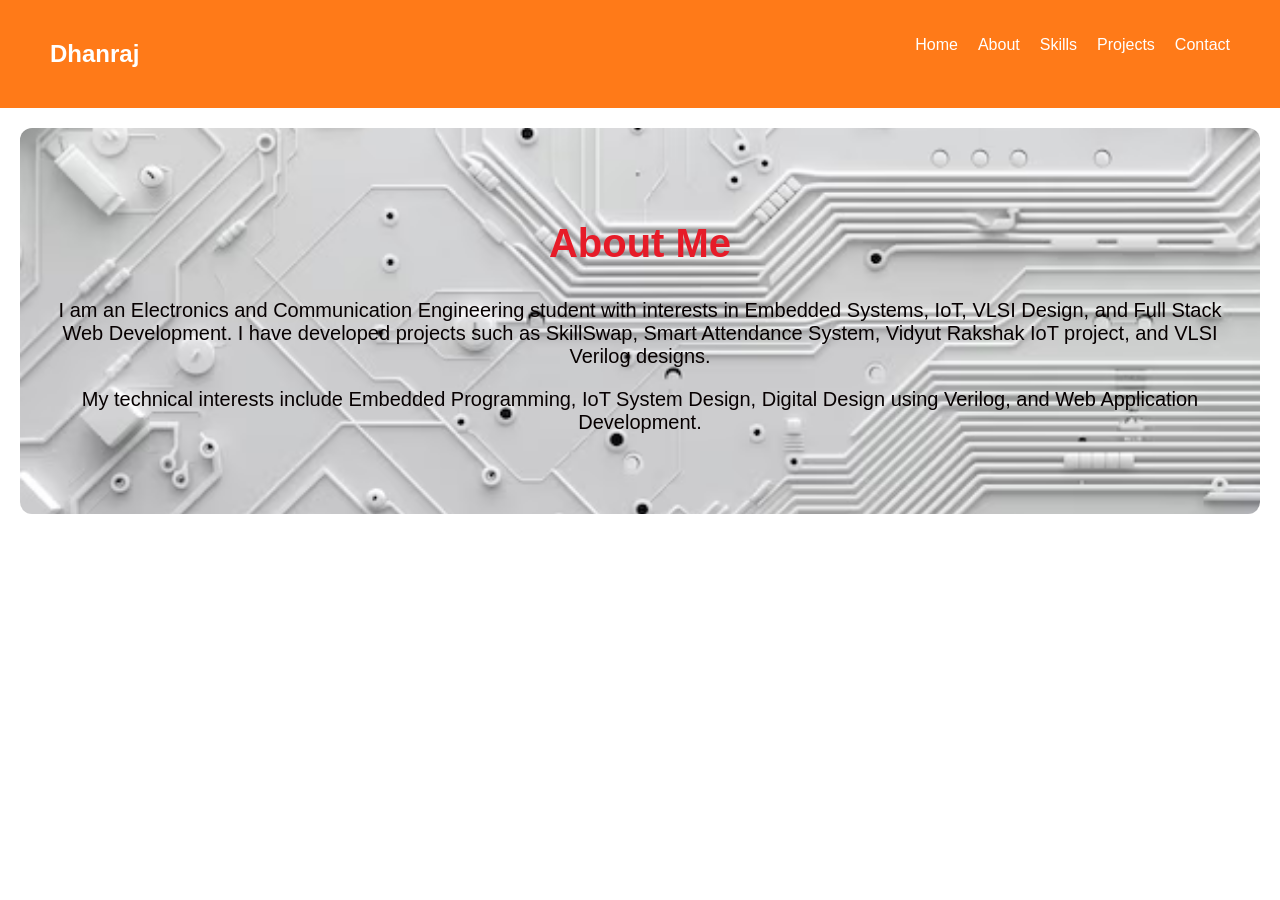
<file: about.html>
<!DOCTYPE html>
<html lang="en">

<head>
    <meta charset="UTF-8">
    <meta name="viewport" content="width=device-width, initial-scale=1.0">
    <title>About Me</title>
    <link rel="stylesheet" href="style.css">
</head>

<body class="about-page">

    <nav class="navbar">
        <h2 class="logo">Dhanraj</h2>
        <ul>
            <li><a href="index.html">Home</a></li>
            <li><a href="about.html">About</a></li>
            <li><a href="skills.html">Skills</a></li>
            <li><a href="projects.html">Projects</a></li>
            <li><a href="contact.html">Contact</a></li>
        </ul>
    </nav>

    <section class="page-content">
        <h1>About Me</h1>
        <p>
            I am an Electronics and Communication Engineering student with interests in Embedded Systems,
            IoT, VLSI Design, and Full Stack Web Development. I have developed projects such as SkillSwap,
            Smart Attendance System, Vidyut Rakshak IoT project, and VLSI Verilog designs.
        </p>

        <p>
            My technical interests include Embedded Programming, IoT System Design, Digital Design using Verilog,
            and Web Application Development.
        </p>
    </section>

</body>

</html>
</file>
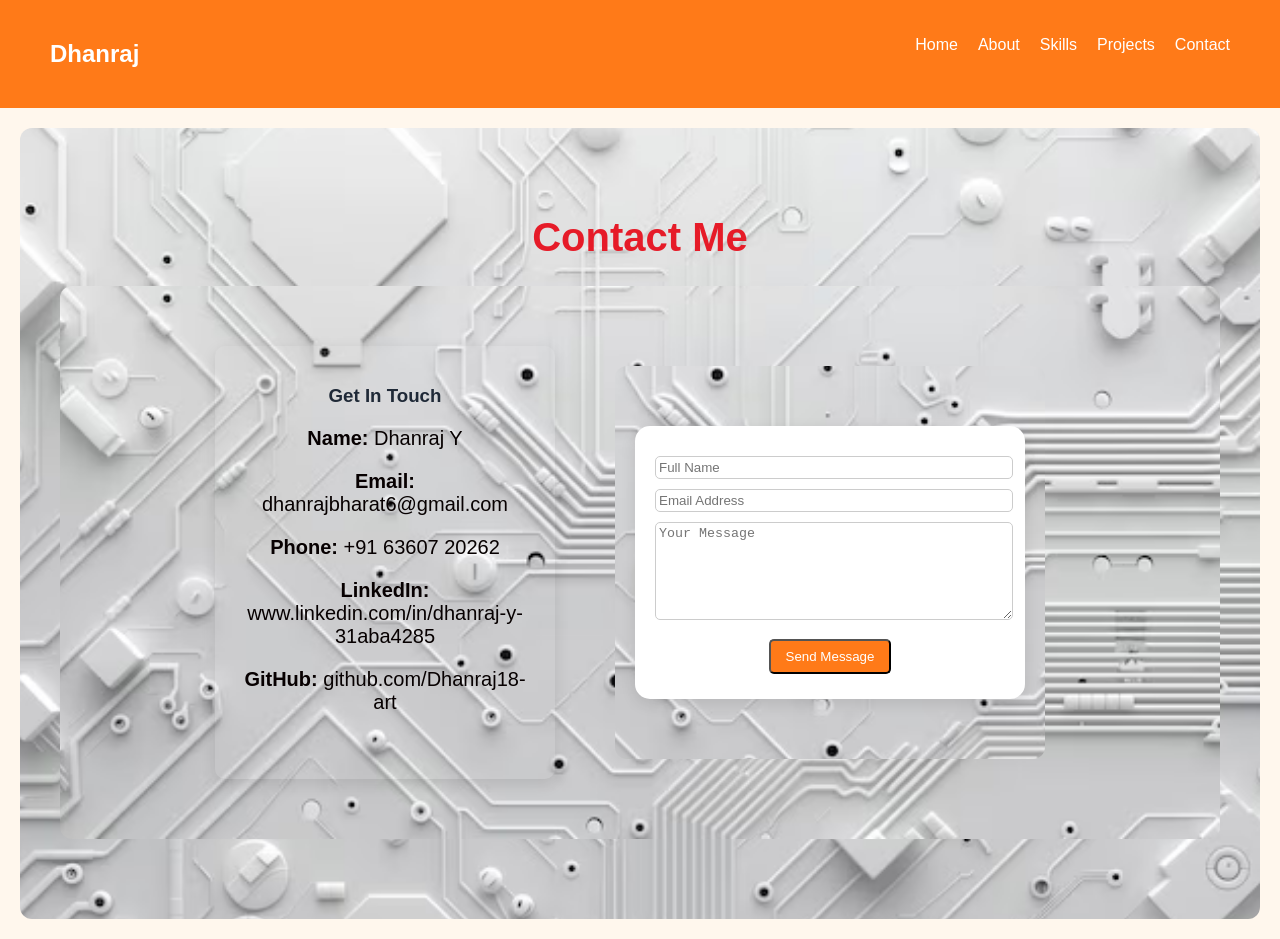
<file: contact.html>
<!DOCTYPE html>
<html lang="en">

<head>
    <meta charset="UTF-8">
    <meta name="viewport" content="width=device-width, initial-scale=1.0">
    <title>Contact Me</title>
    <link rel="stylesheet" href="style.css">
</head>

<body class="orange-page">

    <!-- Navbar -->
    <nav class="navbar">
        <h2 class="logo">Dhanraj</h2>
        <ul>
            <li><a href="index.html">Home</a></li>
            <li><a href="about.html">About</a></li>
            <li><a href="skills.html">Skills</a></li>
            <li><a href="projects.html">Projects</a></li>
            <li><a href="contact.html">Contact</a></li>
        </ul>
    </nav>

    <!-- Contact Section -->
    <div class="page-content">
        <h1>Contact Me</h1>

        <div class="contact-container">

            <!-- Contact Info -->
            <div class="contact-info">
                <h3>Get In Touch</h3>
                <p><b>Name:</b> Dhanraj Y</p>
                <p><b>Email:</b> dhanrajbharat6@gmail.com</p>
                <p><b>Phone:</b> +91 63607 20262</p>
                <p><b>LinkedIn:</b> www.linkedin.com/in/dhanraj-y-31aba4285</p>
                <p><b>GitHub:</b> github.com/Dhanraj18-art</p>
            </div>

            <!-- Contact Form -->
            <div class="contact-container">


                <form action="https://formsubmit.co/dhanrajbharat6@gmail.com" method="POST" class="contact-form">

                    <input type="text" name="name" placeholder="Full Name" required>

                    <input type="email" name="email" placeholder="Email Address" required>

                    <textarea name="message" placeholder="Your Message" rows="6" required></textarea>

                    <!-- FormSubmit Settings -->
                    <input type="hidden" name="_captcha" value="false">
                    <input type="hidden" name="_subject" value="New Portfolio Contact!">

                    <button type="submit" class="btn-orange">Send Message</button>
                </form>
            </div>
        </div>

    </div>
    </div>

</body>

</html>
</file>
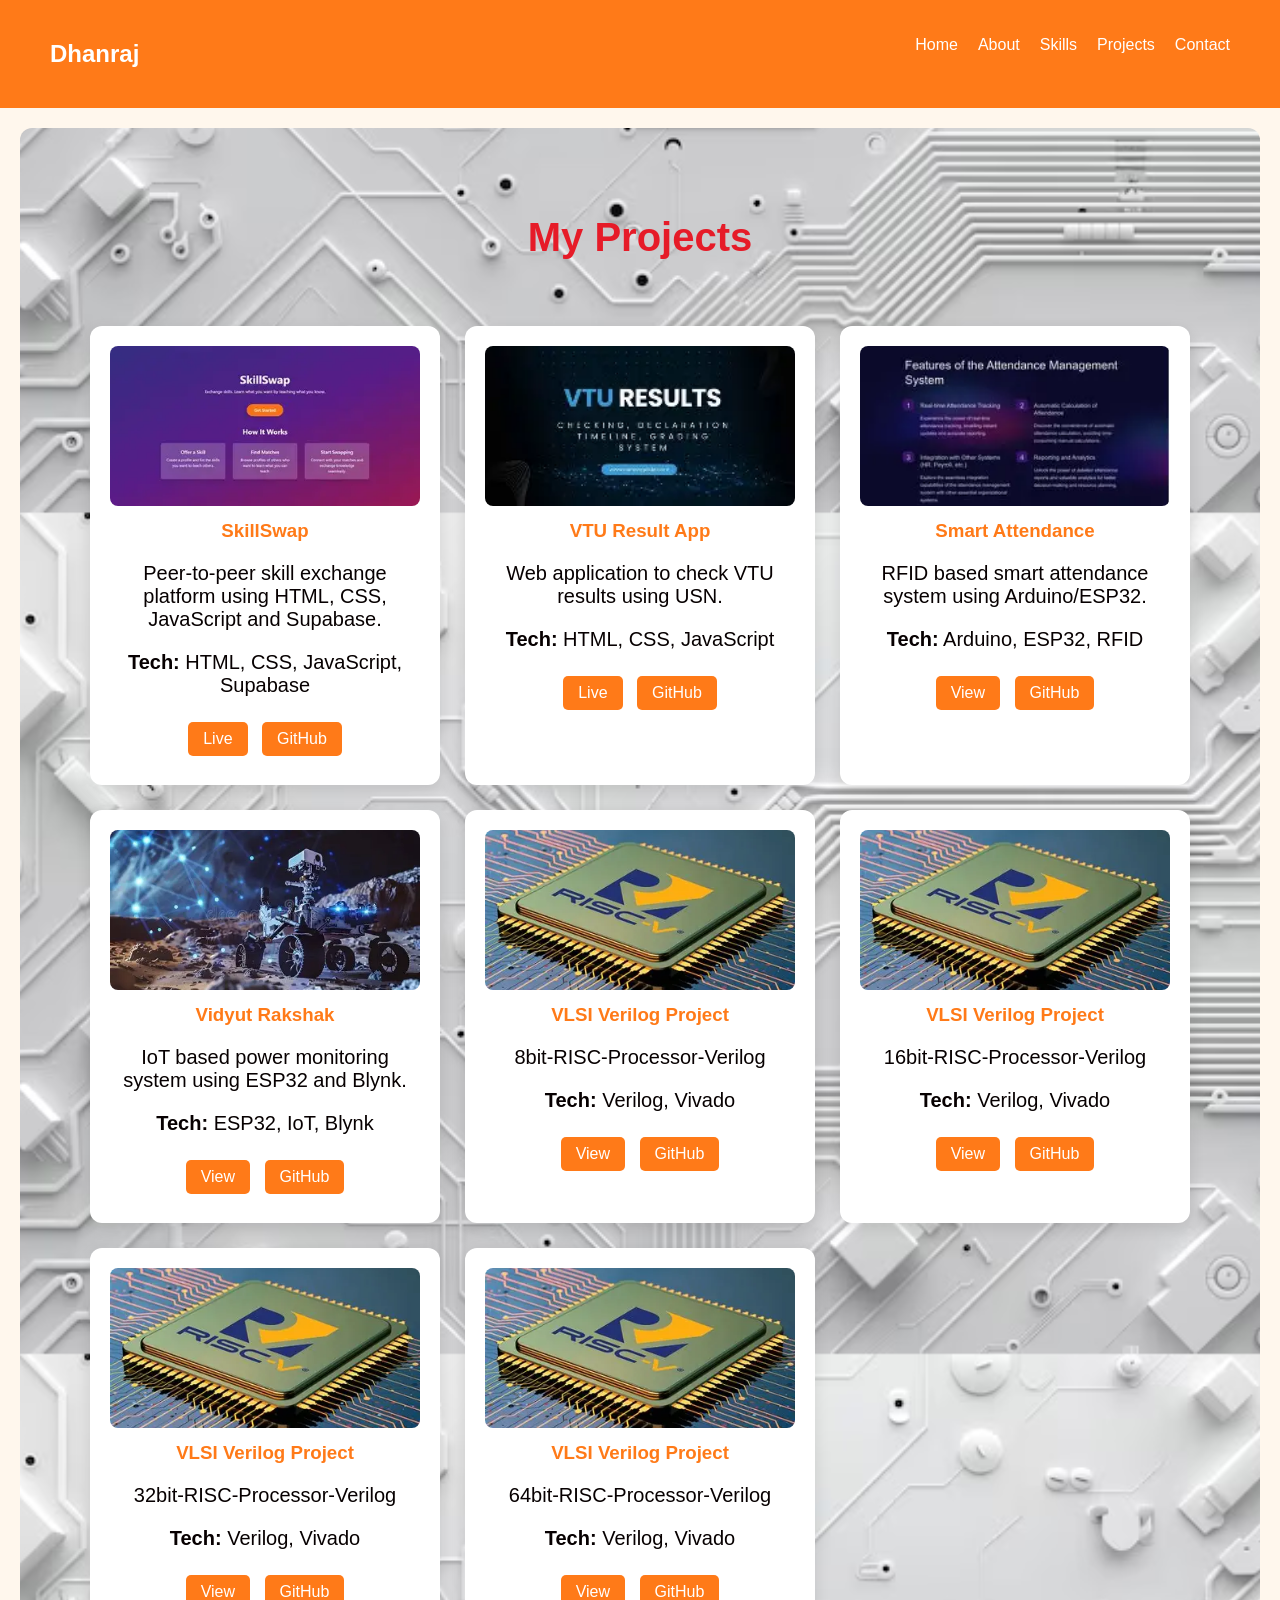
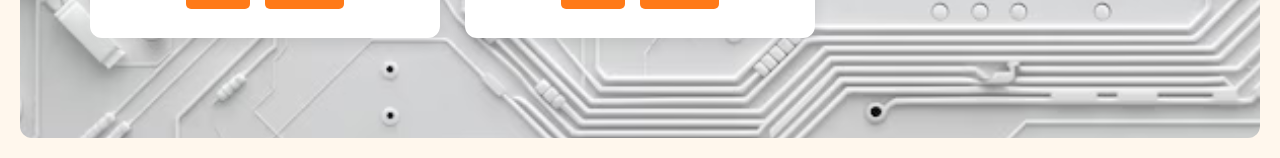
<file: projects.html>
<!DOCTYPE html>
<html lang="en">

<head>
    <meta charset="UTF-8">
    <meta name="viewport" content="width=device-width, initial-scale=1.0">
    <title>My Projects</title>
    <link rel="stylesheet" href="style.css">
</head>

<body class="orange-page">

    <!-- Navbar -->
    <nav class="navbar">
        <h2 class="logo">Dhanraj</h2>
        <ul>
            <li><a href="index.html">Home</a></li>
            <li><a href="about.html">About</a></li>
            <li><a href="skills.html">Skills</a></li>
            <li><a href="projects.html">Projects</a></li>
            <li><a href="contact.html">Contact</a></li>
        </ul>
    </nav>

    <!-- Projects Section -->
    <div class="page-content">
        <h1>My Projects</h1>

        <div class="project-container">

            <div class="project-card animate-card">
                <img src="skillswap.png" class="project-img">
                <h3>SkillSwap</h3>
                <p>Peer-to-peer skill exchange platform using HTML, CSS, JavaScript and Supabase.</p>
                <p><b>Tech:</b> HTML, CSS, JavaScript, Supabase</p>
                <a href="https://dhanraj18-art.github.io/skill/" class="btn-orange">Live</a>
                <a href="https://github.com/Dhanraj18-art/skill" class="btn-orange">GitHub</a>
            </div>

            <div class="project-card animate-card">
                <img src="vtu.png" class="project-img">
                <h3>VTU Result App</h3>
                <p>Web application to check VTU results using USN.</p>
                <p><b>Tech:</b> HTML, CSS, JavaScript</p>
                <a href="https://dhanraj18-art.github.io/vtu-result-app/" class="btn-orange">Live</a>
                <a href="https://github.com/Dhanraj18-art/vtu-result-app" class="btn-orange">GitHub</a>
            </div>

            <div class="project-card animate-card">
                <img src="attendance.png" class="project-img">
                <h3>Smart Attendance</h3>
                <p>RFID based smart attendance system using Arduino/ESP32.</p>
                <p><b>Tech:</b> Arduino, ESP32, RFID</p>
                <a href="#" class="btn-orange">View</a>
                <a href="#" class="btn-orange">GitHub</a>
            </div>

            <div class="project-card animate-card">
                <img src="vidyut.png" class="project-img">
                <h3>Vidyut Rakshak</h3>
                <p>IoT based power monitoring system using ESP32 and Blynk.</p>
                <p><b>Tech:</b> ESP32, IoT, Blynk</p>
                <a href="#" class="btn-orange">View</a>
                <a href="#" class="btn-orange">GitHub</a>
            </div>

            <div class="project-card animate-card">
                <img src="vlsi.png" class="project-img">
                <h3>VLSI Verilog Project</h3>
                <p>8bit-RISC-Processor-Verilog</p>
                <p><b>Tech:</b> Verilog, Vivado</p>
                <a href="#" class="btn-orange">View</a>
                <a href="https://github.com/Dhanraj18-art/8bit-RISC-Processor-Verilog" class="btn-orange">GitHub</a>
            </div>
          <div class="project-card animate-card">
                <img src="vlsi.png" class="project-img">
                <h3>VLSI Verilog Project</h3>
                <p>16bit-RISC-Processor-Verilog</p>
                <p><b>Tech:</b> Verilog, Vivado</p>
                <a href="#" class="btn-orange">View</a>
                <a href="https://github.com/Dhanraj18-art/16Bit-Risic-processor" class="btn-orange">GitHub</a>
            </div>
<div class="project-card animate-card">
                <img src="vlsi.png" class="project-img">
                <h3>VLSI Verilog Project</h3>
                <p>32bit-RISC-Processor-Verilog</p>
                <p><b>Tech:</b> Verilog, Vivado</p>
                <a href="#" class="btn-orange">View</a>
                <a href="https://github.com/Dhanraj18-art/32Bit-Risic-processor" class="btn-orange">GitHub</a>
            </div>
        
<div class="project-card animate-card">
                <img src="vlsi.png" class="project-img">
                <h3>VLSI Verilog Project</h3>
                <p>64bit-RISC-Processor-Verilog</p>
                <p><b>Tech:</b> Verilog, Vivado</p>
                <a href="#" class="btn-orange">View</a>
                <a href="https://github.com/Dhanraj18-art/64Bit-Risic-processor" class="btn-orange">GitHub</a>
            </div>
        </div>
    </div>

</body>

</html>
</file>
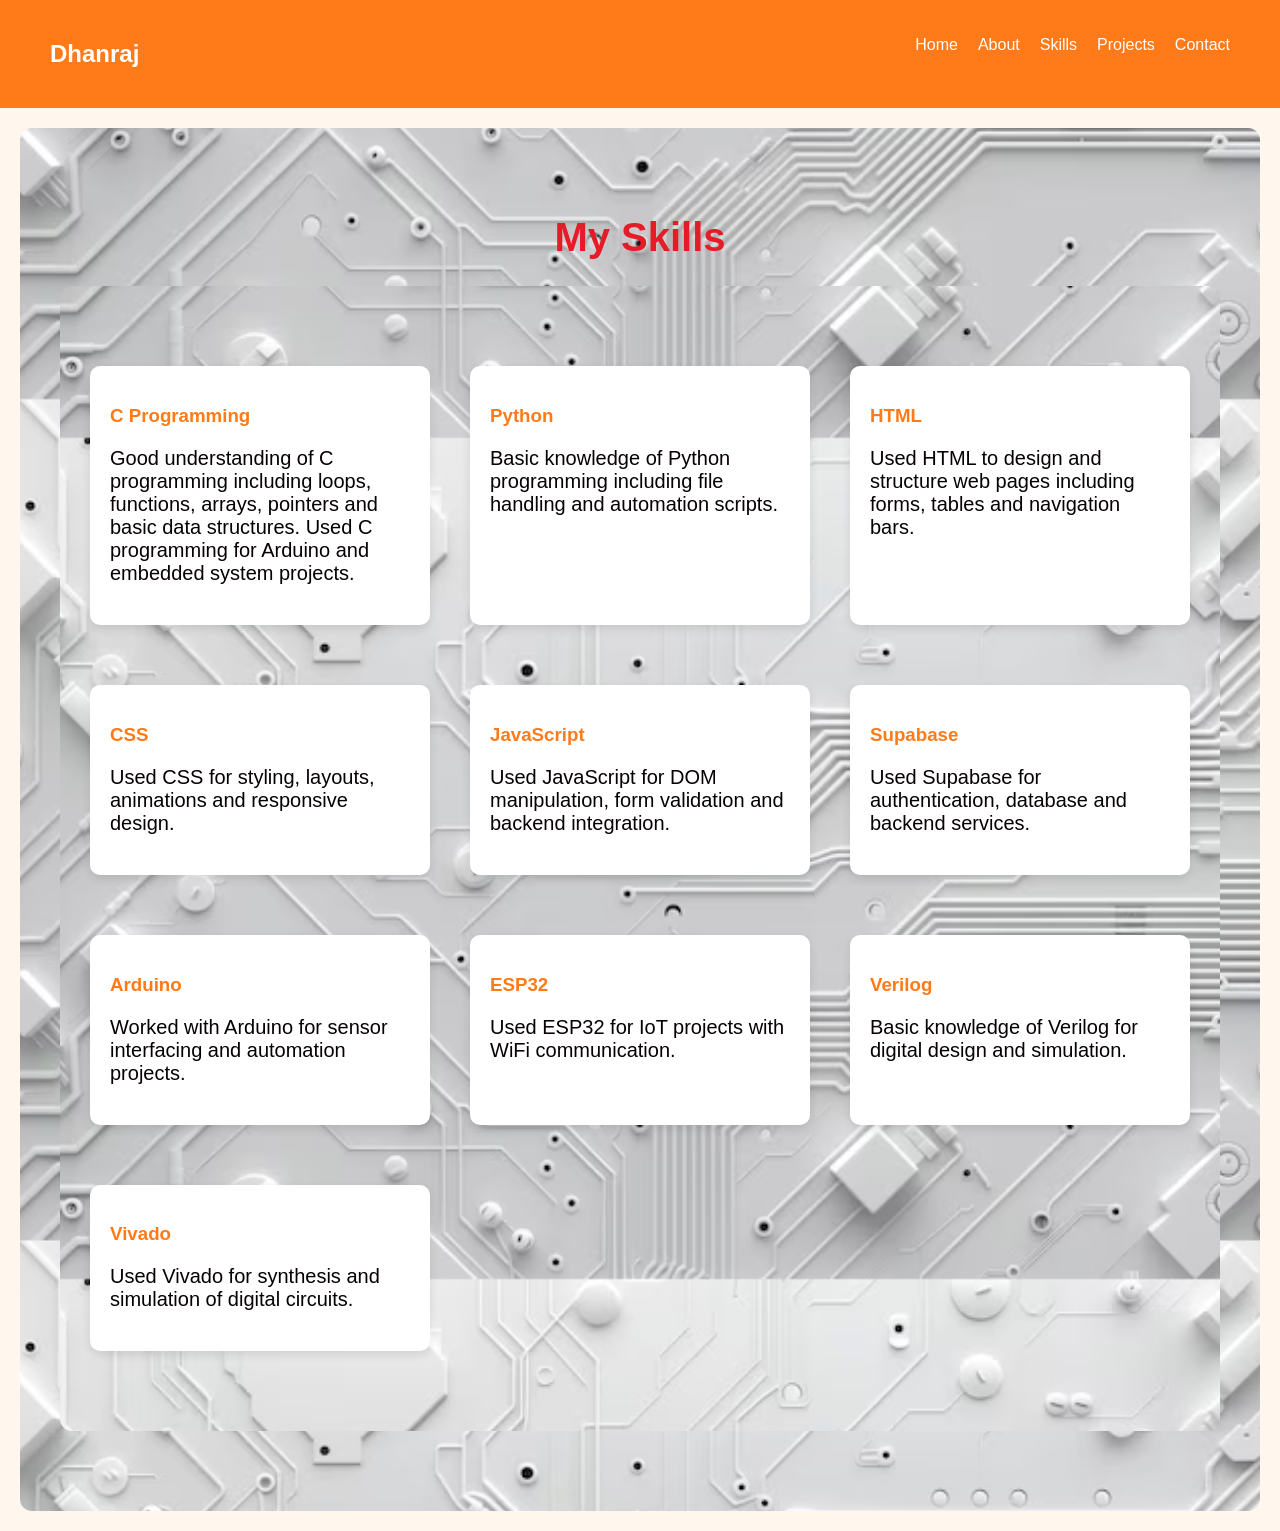
<file: skills.html>
<!DOCTYPE html>
<html lang="en">

<head>
    <meta charset="UTF-8">
    <meta name="viewport" content="width=device-width, initial-scale=1.0">
    <title>My Skills</title>
    <link rel="stylesheet" href="style.css">
</head>

<body class="orange-page">

    <nav class="navbar">
        <h2 class="logo">Dhanraj</h2>
        <ul>
            <li><a href="index.html">Home</a></li>
            <li><a href="about.html">About</a></li>
            <li><a href="skills.html">Skills</a></li>
            <li><a href="projects.html">Projects</a></li>
            <li><a href="contact.html">Contact</a></li>
        </ul>
    </nav>

    <div class="page-content">
        <h1>My Skills</h1>


        <div class="skills-container">

            <div class="card animate-card">
                <h3>C Programming</h3>
                <p>Good understanding of C programming including loops, functions, arrays, pointers and basic data
                    structures. Used C programming for Arduino and embedded system projects.</p>
            </div>

            <div class="card animate-card">
                <h3>Python</h3>
                <p>Basic knowledge of Python programming including file handling and automation scripts.</p>
            </div>

            <div class="card animate-card">
                <h3>HTML</h3>
                <p>Used HTML to design and structure web pages including forms, tables and navigation bars.</p>
            </div>

            <div class="card animate-card">
                <h3>CSS</h3>
                <p>Used CSS for styling, layouts, animations and responsive design.</p>
            </div>

            <div class="card animate-card">
                <h3>JavaScript</h3>
                <p>Used JavaScript for DOM manipulation, form validation and backend integration.</p>
            </div>

            <div class="card animate-card">
                <h3>Supabase</h3>
                <p>Used Supabase for authentication, database and backend services.</p>
            </div>

            <div class="card animate-card">
                <h3>Arduino</h3>
                <p>Worked with Arduino for sensor interfacing and automation projects.</p>
            </div>

            <div class="card animate-card">
                <h3>ESP32</h3>
                <p>Used ESP32 for IoT projects with WiFi communication.</p>
            </div>

            <div class="card animate-card">
                <h3>Verilog</h3>
                <p>Basic knowledge of Verilog for digital design and simulation.</p>
            </div>

            <div class="card animate-card">
                <h3>Vivado</h3>
                <p>Used Vivado for synthesis and simulation of digital circuits.</p>
            </div>

        </div>

    </div>
    </div>


</body>

</html>
</file>
<file: style.css>
/* Global */
body {
    margin: 0;
    font-family: 'Poppins', sans-serif;
}

/* Smooth page animation */
body {
    animation: fadeIn 0.5s ease-in;
}

@keyframes fadeIn {
    from {
        opacity: 0;
    }

    to {
        opacity: 1;
    }
}

/* Navbar */
.navbar {
    display: flex;
    justify-content: space-between;
    padding: 20px 50px;
    background: #ff7a18;
}

.navbar .logo {
    color: white;
}

.navbar ul {
    display: flex;
    list-style: none;
}

.navbar ul li {
    margin-left: 20px;
}

.navbar ul li a {
    color: white;
    text-decoration: none;
    font-weight: 500;
}

/* Dark Home Page */

/* Hero Section */
.hero {
    display: flex;
    justify-content: space-between;
    align-items: center;
    padding: 80px;

    background-image:

        url("circuit-pattern.png");

    background-size: 1500px;
    background-repeat: repeat;
    background-position: center;

    border-radius: 12px;
    margin: 20px;
}

.hero-left h2 {
    color: #eb8034;
    font-size: 42px;
}

.hero-left h3 {
    color: #073393;
    margin-top: 10px;
}

.hero-left p {
    color: #03020e;
    margin-top: 15px;
    font-size: 18px;
}

.buttons {
    margin-top: 20px;
}

.btn {
    background: #265bcc;
    padding: 10px 20px;
    color: #262729;
    text-decoration: none;
    border-radius: 5px;
    margin-right: 10px;
}

.btn-outline {
    border: 2px solid #2563eb;
    background: transparent;
}

.hero-right img {
    width: 300px;
    border-radius: 10px;
}

/* Stats */
.stats {
    display: flex;
    margin-top: 30px;
}

.stats div {
    margin-right: 30px;
}

/* Orange White Theme Pages */
.orange-page {
    background: #fff7ed;
    color: #1f2937;
    min-height: 100vh;
}

/* Page Content */
.page-content {
    padding: 80px;
    text-align: center;
}

.page-content h1 {
    color: #e61b28;
    font-size: 40px;
}

.page-content p {
    color: #070001;
    font-size: 20px;
}

/* Cards */
.card {
    background: white;
    padding: 20px;
    margin: 20px auto;
    width: 300px;
    border-radius: 10px;
    box-shadow: 0 4px 10px rgba(0, 0, 0, 0.1);
}

/* Buttons Orange */
.btn-orange {
    background: #ff7a18;
    color: white;
    padding: 10px 20px;
    border-radius: 5px;
    text-decoration: none;
}

.btn-orange:hover {
    background: #ff5e00;
}

/* Project Cards */



/* Contact */
.contact p {
    font-size: 18px;
}

/* Mobile Responsive */
@media (max-width: 768px) {
    .hero {
        flex-direction: column;
        text-align: center;
    }

    .hero-right img {
        width: 200px;
        margin-top: 20px;
    }

    .navbar {
        flex-direction: column;
        text-align: center;
    }

    .navbar ul {
        flex-direction: column;
        padding: 0;
    }

    .navbar ul li {
        margin: 10px 0;
    }
}

.skills-container {
    display: grid;
    grid-template-columns: repeat(3, 1fr);
    gap: 20px;
    padding: 40px;
}

/* Card */
.card {
    background: white;
    padding: 20px;
    border-radius: 10px;
    box-shadow: 0 4px 10px rgba(0, 0, 0, 0.1);
    text-align: left;
}

.card h3 {
    color: #ff7a18;
}

@media (max-width: 768px) {
    .skills-container {
        grid-template-columns: 1fr;
    }
}

.project-container {
    display: grid;
    grid-template-columns: repeat(auto-fit, minmax(280px, 1fr));
    gap: 25px;
    padding: 40px;
    max-width: 1100px;
    margin: auto;
}

.project-card {
    background: white;
    padding: 20px;
    border-radius: 12px;
    box-shadow: 0 5px 15px rgba(0, 0, 0, 0.1);
    text-align: center;
    transition: 0.3s;
}

.project-card:hover {
    transform: translateY(-10px);
}

.project-img {
    width: 100%;
    height: 160px;
    object-fit: cover;
    border-radius: 8px;

}

.project-card h3 {
    color: #ff7a18;
    margin-top: 10px;
}

.btn-orange {
    display: inline-block;
    background: #ff7a18;
    color: white;
    padding: 8px 15px;
    border-radius: 5px;
    text-decoration: none;
    margin: 5px;
}

.contact-container {


    padding: 60px 20px;
    margin: 20px;
    border-radius: 12px;
    display: flex;
    justify-content: center;
    gap: 40px;
    flex-wrap: wrap;
}

.contact-info {
    padding: 20px;
    border-radius: 10px;
    width: 300px;
    box-shadow: 0 5px 15px rgba(0, 0, 0, 0.1);
}

.contact-form {
    background: white;
    padding: 20px;
    border-radius: 15px;
    width: 350px;
    box-shadow: 0 5px 15px rgba(0, 0, 0, 0.1);
}

.contact-form input,
.contact-form textarea {
    width: 100%;
    padding: 3px;
    margin-top: 10px;
    border-radius: 5px;
    border: 1px solid #ccc;
}

.contact-form button {
    margin-top: 15px;
}

/* ========== FADE IN PAGE ========== */
.fade-in {
    animation: fadeIn 1s ease-in;
}

@keyframes fadeIn {
    from {
        opacity: 0;
    }

    to {
        opacity: 1;
    }
}

/* ========== SLIDE UP ========== */
.slide-up {
    animation: slideUp 0.8s ease;
}

@keyframes slideUp {
    from {
        transform: translateY(40px);
        opacity: 0;
    }

    to {
        transform: translateY(0);
        opacity: 1;
    }
}

/* ========== SLIDE LEFT ========== */
.slide-left {
    animation: slideLeft 0.8s ease;
}

@keyframes slideLeft {
    from {
        transform: translateX(40px);
        opacity: 0;
    }

    to {
        transform: translateX(0);
        opacity: 1;
    }
}

/* ========== ZOOM IN ========== */
.zoom-in {
    animation: zoomIn 0.6s ease;
}

@keyframes zoomIn {
    from {
        transform: scale(0.8);
        opacity: 0;
    }

    to {
        transform: scale(1);
        opacity: 1;
    }
}

/* ========== CARD HOVER ========== */
.card:hover,
.project-card:hover {
    transform: translateY(-10px) scale(1.02);
    transition: 0.3s;
}

/* ========== BUTTON HOVER ========== */
.btn-orange {
    transition: 0.3s;
}

.btn-orange:hover {
    transform: scale(1.08);
}

/* ========== NAVBAR HOVER LINE ========== */
.navbar ul li a {
    position: relative;
}

.navbar ul li a::after {
    content: '';
    width: 0%;
    height: 2px;
    background: #ff7a18;
    position: absolute;
    left: 0;
    bottom: -5px;
    transition: 0.3s;
}

.navbar ul li a:hover::after {
    width: 100%;
}

/* ========== FLOATING ANIMATION ========== */
.float {
    animation: float 3s ease-in-out infinite;
}

@keyframes float {
    0% {
        transform: translateY(0px);
    }

    50% {
        transform: translateY(-10px);
    }

    100% {
        transform: translateY(0px);
    }
}

/* ========== GLOW EFFECT ========== */
.glow:hover {
    box-shadow: 0 0 15px rgba(255, 122, 24, 0.7);
    transition: 0.3s;
}

/* Ripple Effect */
.btn-orange {
    position: relative;
    overflow: hidden;
}

.ripple {
    position: absolute;
    width: 100px;
    height: 100px;
    background: rgba(255, 255, 255, 0.5);
    border-radius: 50%;
    transform: scale(0);
    animation: rippleEffect 0.6s linear;
}

@keyframes rippleEffect {
    to {
        transform: scale(4);
        opacity: 0;
    }
}

/* Card Animation */
.animate-card {
    opacity: 0;
    transform: translateY(40px);
    animation: cardAppear 0.6s ease forwards;
}

@keyframes cardAppear {
    to {
        opacity: 1;
        transform: translateY(0);
    }
}

/* Delay for each card */
.animate-card:nth-child(1) {
    animation-delay: 0.1s;
}

.animate-card:nth-child(2) {
    animation-delay: 0.2s;
}

.animate-card:nth-child(3) {
    animation-delay: 0.3s;
}

.animate-card:nth-child(4) {
    animation-delay: 0.4s;
}

.animate-card:nth-child(5) {
    animation-delay: 0.5s;
}

.animate-card:nth-child(6) {
    animation-delay: 0.6s;
}

.animate-card:nth-child(7) {
    animation-delay: 0.7s;
}

.animate-card:nth-child(8) {
    animation-delay: 0.8s;
}

.typing {
    color: #ff7a18;
    font-size: 36px;
    font-weight: bold;
    border-right: 3px solid #ff7a18;
    white-space: nowrap;
    overflow: hidden;
    display: inline-block;
    padding-right: 5px;
    animation: blink 0.7s infinite;
}

@keyframes blink {
    50% {
        border-color: transparent;
    }
}

.home-page {
    background-color: #ffffff;
    background-image: url("images/circuit-pattern.png");
    background-size: cover;
    background-position: center;
}

/* ECE Background for all sections */
.page-content,
.skills-container,
.projects-container,
.contact-container {
    background-image:
        url("circuit-pattern.png");

    background-size: 1500px;
    background-repeat: repeat;
    background-position: center;

    padding: 60px 20px;
    margin: 20px;
    border-radius: 12px;
}
</file>
